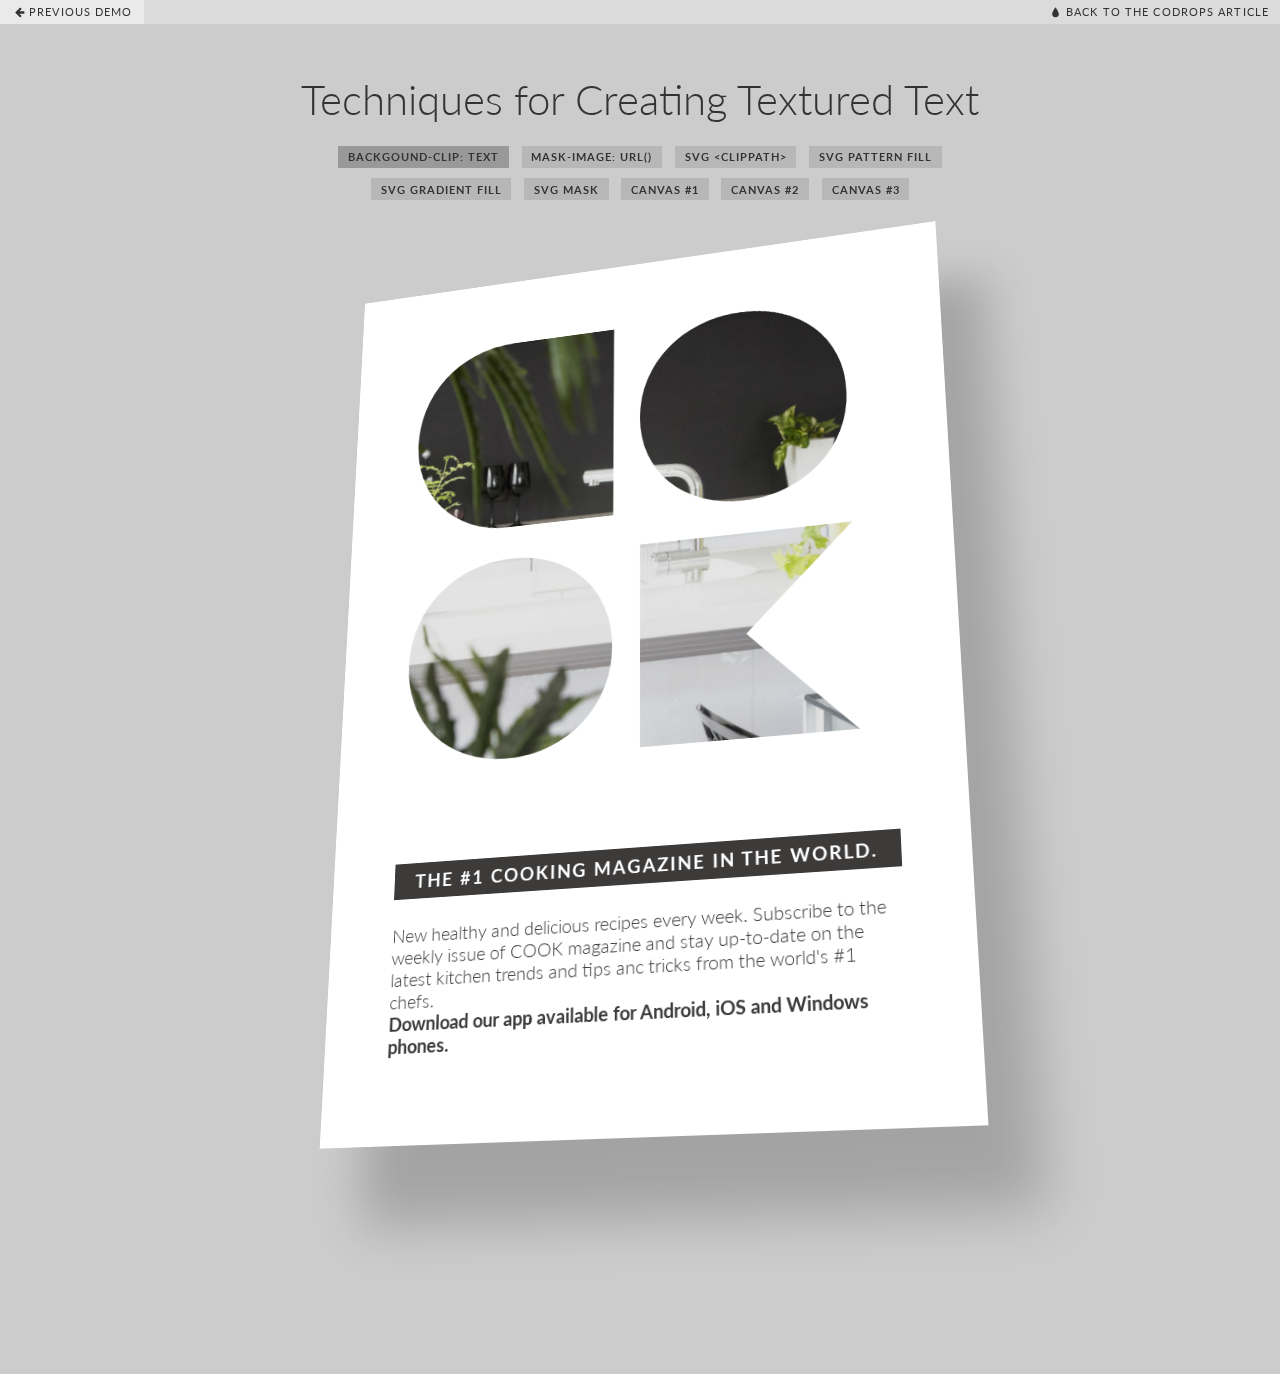
<file: TexturedText/index.html>
<!DOCTYPE html>
<html lang="en" class="no-js">
	<head>
		<meta charset="UTF-8" />
		<meta http-equiv="X-UA-Compatible" content="IE=edge,chrome=1"> 
		<meta name="viewport" content="width=device-width, initial-scale=1.0"> 
		<title>Techniques for Creating Textured Text | Demo 1</title>
		<meta name="description" content="Techniques for Creating Textured Text" />
		<meta name="keywords" content="fill text image, textured text, css text clip, svg image text, canvas text image, image in background of text" />
		<meta name="author" content="Sara Soueidan for Codrops" />
		<link rel="shortcut icon" href="../favicon.ico">
		<link rel="stylesheet" type="text/css" href="css/normalize.css" />
		<link rel="stylesheet" type="text/css" href="css/demo.css" />
		<link rel="stylesheet" type="text/css" href="css/style1.css" />
		<script src="js/modernizr.custom.js"></script>
	</head>
	<body>
		<div class="codrops-top clearfix">
			<a class="codrops-icon codrops-icon-prev" href="http://tympanus.net/Tutorials/AnimatedOpeningType/"><span>Previous Demo</span></a>
			<span class="right"><a class="codrops-icon codrops-icon-drop" href="http://tympanus.net/codrops/?p=17424"><span>Back to the Codrops Article</span></a></span>
		</div>
		<header class="codrops-header">
			<h1>Techniques for Creating Textured Text</h1>
			<nav class="codrops-demos">
				<a class="current-demo" href="index.html">Backgound-clip: text</a>
				<a href="index2.html">mask-image: url()</a>
				<a href="index3.html">SVG &lt;clippath&gt;</a>
				<a href="index4.html">SVG pattern fill</a>
				<a href="index5.html">SVG gradient fill</a>
				<a href="index6.html">SVG mask</a>
				<a href="index7.html">Canvas #1</a>
				<a href="index8.html">Canvas #2</a>
				<a href="index9.html">Canvas #3</a>
			</nav>
		</header>
		<div class="container">
			<div class="clipped">
				<h1>CO<br/>OK</h1>
			</div>
			<p><span>The #1 cooking magazine in the world.</span> New healthy and delicious recipes every week. Subscribe to the weekly issue of COOK magazine and stay up-to-date on the latest kitchen trends and tips anc tricks from the world's #1 chefs. <br/>
			<strong>Download our app available for Android, iOS and Windows phones.</strong></p>
		</div>
	</body>
</html>
</file>
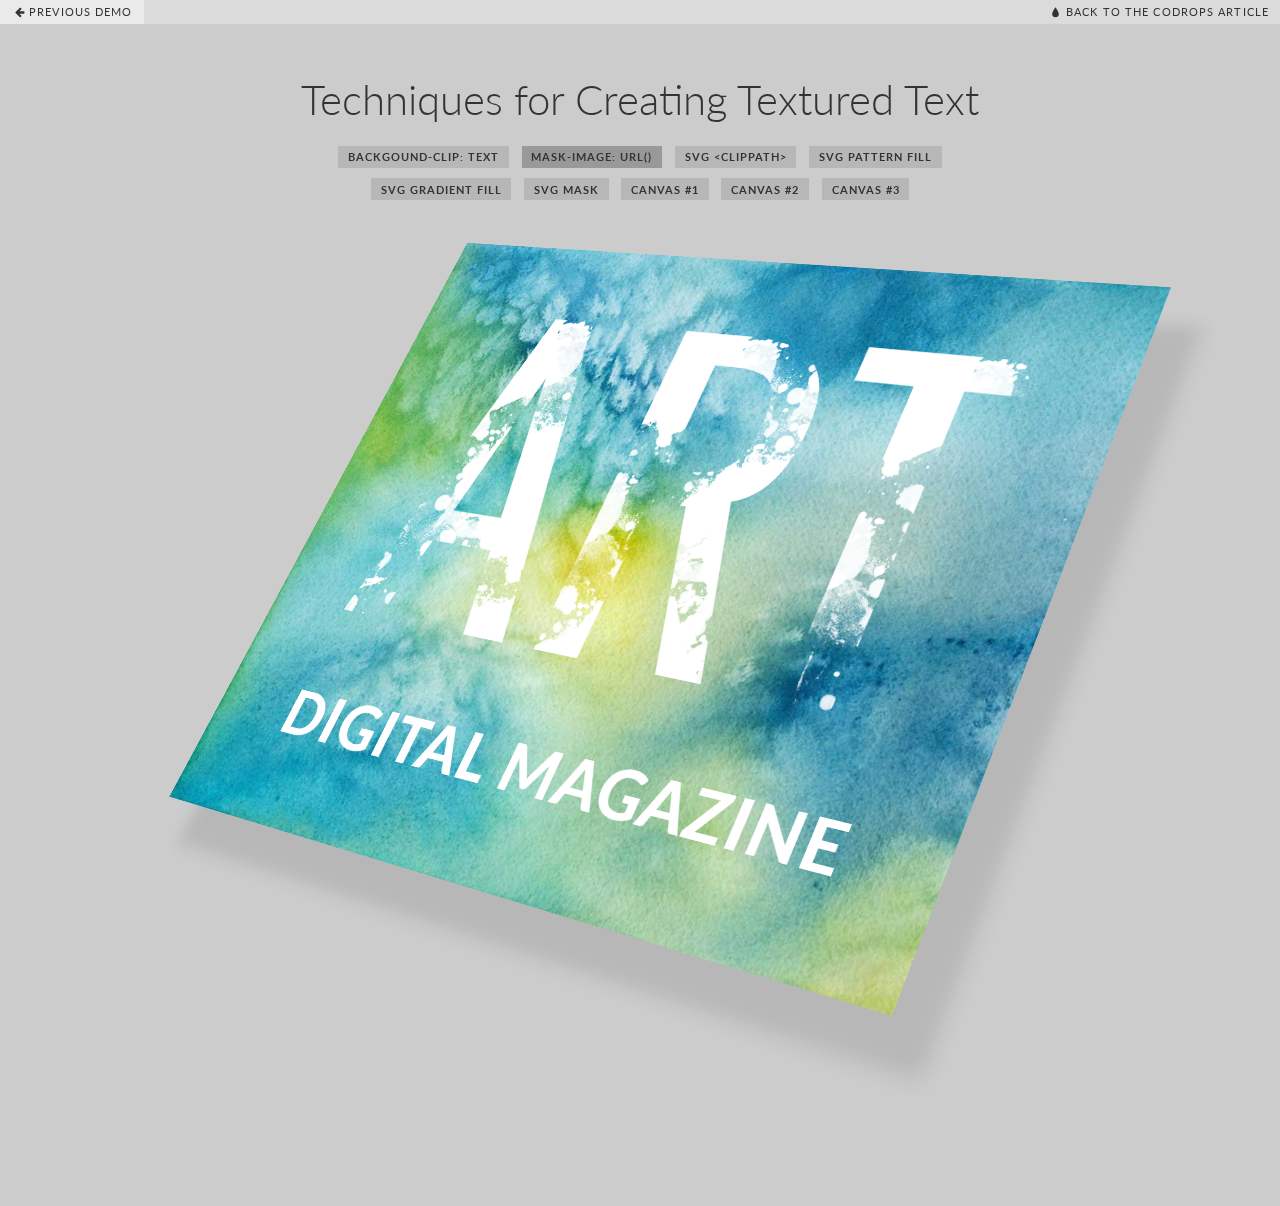
<file: TexturedText/index2.html>
<!DOCTYPE html>
<html lang="en" class="no-js">
	<head>
		<meta charset="UTF-8" />
		<meta http-equiv="X-UA-Compatible" content="IE=edge,chrome=1"> 
		<meta name="viewport" content="width=device-width, initial-scale=1.0"> 
		<title>Techniques for Creating Textured Text | Demo 2</title>
		<meta name="description" content="Techniques for Creating Textured Text" />
		<meta name="keywords" content="fill text image, textured text, css text clip, svg image text, canvas text image, image in background of text" />
		<meta name="author" content="Sara Soueidan for Codrops" />
		<link rel="shortcut icon" href="../favicon.ico">
		<link rel="stylesheet" type="text/css" href="css/normalize.css" />
		<link rel="stylesheet" type="text/css" href="css/demo.css" />
		<link rel="stylesheet" type="text/css" href="css/style2.css" />
		<script src="js/modernizr.custom.js"></script>
	</head>
	<body>
		<div class="codrops-top clearfix">
			<a class="codrops-icon codrops-icon-prev" href="http://tympanus.net/Tutorials/AnimatedOpeningType/"><span>Previous Demo</span></a>
			<span class="right"><a class="codrops-icon codrops-icon-drop" href="http://tympanus.net/codrops/?p=17424"><span>Back to the Codrops Article</span></a></span>
		</div>
		<header class="codrops-header">
			<h1>Techniques for Creating Textured Text</h1>
			<nav class="codrops-demos">
				<a href="index.html">Backgound-clip: text</a>
				<a class="current-demo" href="index2.html">mask-image: url()</a>
				<a href="index3.html">SVG &lt;clippath&gt;</a>
				<a href="index4.html">SVG pattern fill</a>
				<a href="index5.html">SVG gradient fill</a>
				<a href="index6.html">SVG mask</a>
				<a href="index7.html">Canvas #1</a>
				<a href="index8.html">Canvas #2</a>
				<a href="index9.html">Canvas #3</a>
			</nav>
		</header>
		<div class="container">
			<h1>Art</h1>
			<h2>Digital Magazine</h2>
		</div>
	</body>
</html>
</file>
<file: TexturedText/css/demo.css>
@import url(http://fonts.googleapis.com/css?family=Lato:300,400,700,900);
@font-face {
	font-weight: normal;
	font-style: normal;
	font-family: 'codropsicons';
	src:url('../fonts/codropsicons/codropsicons.eot');
	src:url('../fonts/codropsicons/codropsicons.eot?#iefix') format('embedded-opentype'),
		url('../fonts/codropsicons/codropsicons.woff') format('woff'),
		url('../fonts/codropsicons/codropsicons.ttf') format('truetype'),
		url('../fonts/codropsicons/codropsicons.svg#codropsicons') format('svg');
}

*,
*:after,
*::before {
	-moz-box-sizing: border-box;
	box-sizing: border-box;
}

body {
	background: #ccc;
	color: #333;
	font-weight: 300;
	font-family: 'Lato', Calibri, Arial, sans-serif;
	overflow-x: hidden;
}

a {
	text-decoration: none;
	color: #333;
	outline: none;
}

a:hover, a:focus {
	color: #111;
	outline: none;
}

/* Clearfix hack by Nicolas Gallagher: http://nicolasgallagher.com/micro-clearfix-hack/ */
.clearfix:before,
.clearfix:after {
	display: table;
	content: " ";
}

.clearfix:after {
	clear: both;
}

.codrops-header,
.codrops-top {
	font-family: 'Lato', Arial, sans-serif;
}

.codrops-header {
	margin: 0 auto;
	padding: 3em;
	text-align: center;
}

.codrops-header h1 {
	margin: 0;
	font-weight: 300;
	font-size: 2.625em;
	line-height: 1.3;
}

.codrops-header span {
	display: block;
	padding: 0 0 0.6em 0.1em;
	font-size: 60%;
	color: #aca89a;
}

/* To Navigation Style */
.codrops-top {
	width: 100%;
	text-transform: uppercase;
	font-size: 0.69em;
	line-height: 2.2;
	font-weight: 400;
	background: rgba(255,255,255,0.3);
}

.codrops-top a {
	display: inline-block;
	padding: 0 1em;
	text-decoration: none;
	letter-spacing: 0.1em;
}

.codrops-top a:hover {
	background: rgba(255,255,255,0.4);
	color: #333;
}

.codrops-top span.right {
	float: right;
}

.codrops-top span.right a {
	display: block;
	float: left;
}

.codrops-icon:before {
	margin: 0 4px;
	text-transform: none;
	font-weight: normal;
	font-style: normal;
	font-variant: normal;
	font-family: 'codropsicons';
	line-height: 1;
	speak: none;
	-webkit-font-smoothing: antialiased;
}

.codrops-icon-drop:before {
	content: "\e001";
}

.codrops-icon-prev:before {
	content: "\e004";
}

/* Demo Buttons Style */
.codrops-demos {
	padding-top: 1em;
	max-width: 700px;
	margin: 0 auto;
	font-size: 0.85em;
}

.codrops-demos a {
	text-decoration: none;
	outline: none;
	display: inline-block;
	font-weight: 700;
	text-transform: uppercase;
	font-size: 0.8em;
	margin: 0.5em 0.4em;
	letter-spacing: 1px;
	background: rgba(0,0,0,0.1);
	padding: 0.4em 0.9em;
	-webkit-transition: all 0.2s;
	transition: all 0.2s;
}

.codrops-demos a.current-demo,
.codrops-demos a:hover,
.codrops-demos a:focus {
	opacity: 1;
	background: rgba(0,0,0,0.25);
}

.info {
	text-align: center;
	font-size: 1.5em;
	margin-top: 3em;
	clear: both;
	padding: 3em 0;
	opacity: 0.7;
	color: #aca89a;
}

.info a {
	font-weight: 700;
	font-size: 0.9em;
}

@media screen and (max-width: 25em) {

	.codrops-header {
		font-size: 80%;
	}

	.codrops-top {
		font-size: 120%;
	}

	.codrops-icon span {
		display: none;
	}

}
</file>
<file: TexturedText/css/style1.css>
@font-face {
    font-family: 'disco_deckregular';
    src: url('../fonts/discodeck/discodeck-webfont.eot');
    src: url('../fonts/discodeck/discodeck-webfont.eot?#iefix') format('embedded-opentype'),
	 url('../fonts/discodeck/discodeck-webfont.woff') format('woff'),
	 url('../fonts/discodeck/discodeck-webfont.ttf') format('truetype'),
	 url('../fonts/discodeck/discodeck-webfont_1.svg#disco_deckregular') format('svg');
    font-weight: normal;
    font-style: normal;
}

body {
	background-color: #ccc;
	-webkit-perspective: 2000px;
	perspective: 2000px;
	padding-bottom: 100px;
}

.container {
	width: 700px;
	margin: 0 auto;
	background-color: #fff;
	padding: 2em;
	-webkit-transform: translateZ(-200px) translateY(-100px) rotateX(20deg) rotateY(-15deg);
	transform: translateZ(-200px) translateY(-100px) rotateX(20deg) rotateY(-15deg);
	box-shadow: 50px 80px 50px rgba(0,0,0,0.2);
	-webkit-transition: -webkit-transform 1s ease;
	transition: transform 1s ease;
	outline: 1px solid transparent;
}

.clipped {
	background: url(../img/kitchen.jpg) no-repeat center center;
	background-size: cover;
	color: #fff;
	text-align: center;
	padding: 2em;
	/* -webkit-background-clip clips the background of the element to the text */
	-webkit-text-fill-color: transparent; /* overrides the white text color in webkit browsers */
	-webkit-background-clip: text;
}

.container h1 {
	font: 25em/0.7 "disco_deckregular", sans-serif;
	margin: 0 auto;
	padding: 0;
	text-align: center;
	cursor: default;
	text-shadow: 0 0 1px rgba(0,0,0,.1);
	-webkit-transition: text-shadow 1s ease;
	transition: text-shadow 1s ease;
}

.container  h1:hover {
	text-shadow: none;
}

.container p {
	margin: 3em 2em;
	font-size: 1.25em;
	color: #3d3b3a;
}

.container p span {
	display: block;
	color: #fff;
	background: #3d3b3a;
	letter-spacing: 2px;
	text-align: center;
	font-weight: bold;
	text-transform: uppercase;
	padding: 0.4em 1em;
	margin: 0 0 1.4em 0;
}
</file>
<file: TexturedText/css/style2.css>
@import url(http://fonts.googleapis.com/css?family=Oswald:700);

body {
	-webkit-perspective: 2000px;
	perspective: 2000px;
	padding-bottom: 100px;
}

.container {
	width: 1000px;
	margin: 0 auto;
	background-color: #fff;
	padding: 2em;
	text-transform: uppercase;
	box-shadow: 50px 50px 20px rgba(0,0,0,0.1);
	-webkit-transform: translateZ(-300px) translateY(-130px) rotateY(-30deg) rotateX(30deg) rotateZ(10deg);
	transform: translateZ(-300px) translateY(-130px) rotateY(-30deg) rotateX(30deg) rotateZ(10deg);
	-webkit-transition: -webkit-transform 1s ease;
	transition: transform 1s ease;
	background: url(../img/watercolor_1.jpg);
	background-size: cover;
	outline: 1px solid transparent;
}

.container h1 {
	font: 35em/100% "Oswald", sans-serif;
	margin: 0 auto;
	padding: 0;
	text-align: center;
	color: #fff;
	-webkit-mask-image: url(../img/splatter-mask_1.png); 
	mask-image: url(../img/splatter-mask_1.png); 
}

.container h2 {
	font-size: 5em;
	letter-spacing:-3px;
	text-align: center; 
	color: #fff;
	font-weight: 900;
	letter-spacing: 2px;
}
</file>
